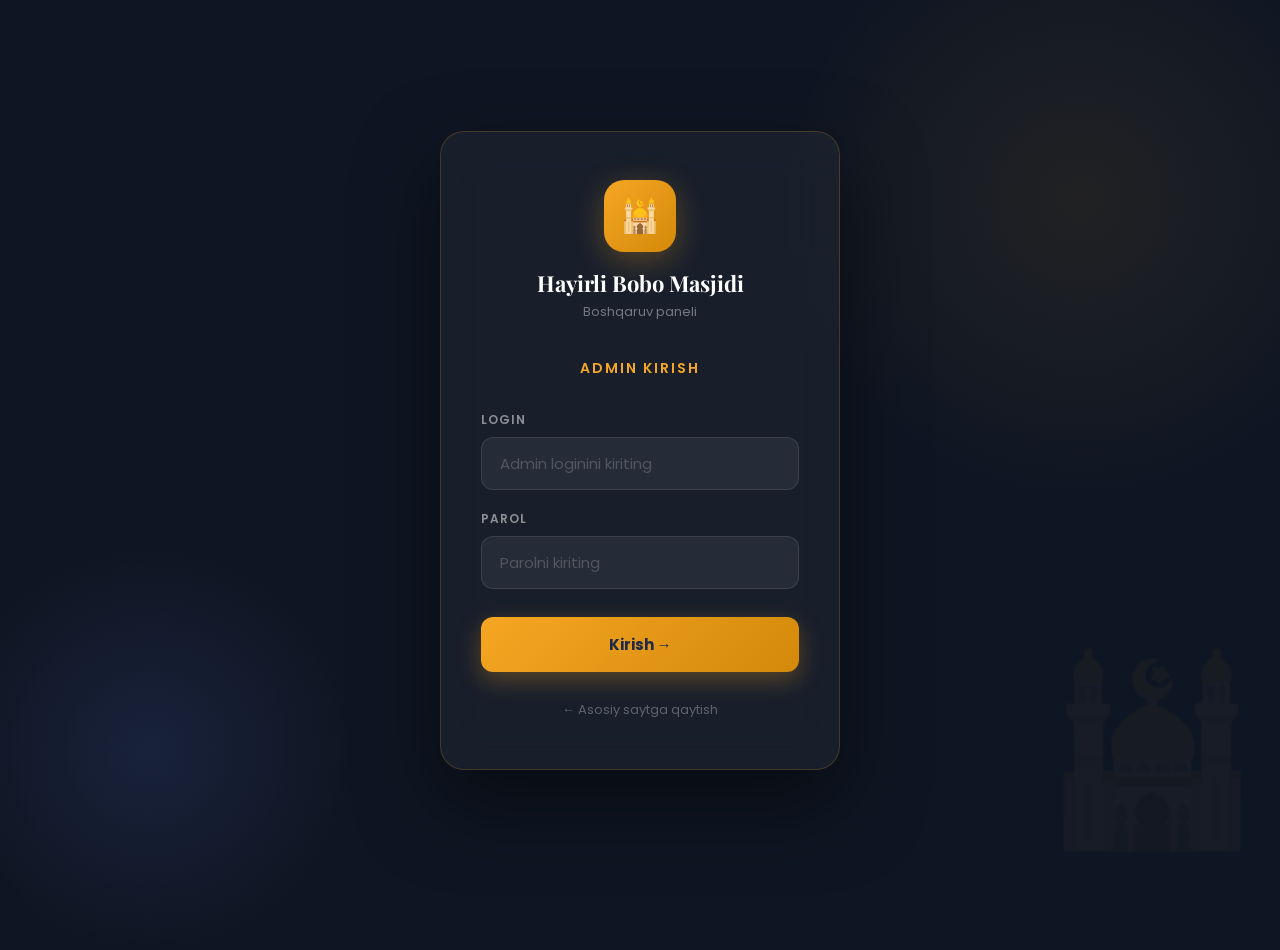
<file: admin/dashboard.html>
<!DOCTYPE html>
<html lang="uz">
<head>
  <meta charset="UTF-8"/>
  <meta name="viewport" content="width=device-width, initial-scale=1.0"/>
  <title>Admin Dashboard - Hayirli Bobo Masjidi</title>
  <link href="https://fonts.googleapis.com/css2?family=Playfair+Display:wght@700;900&family=Poppins:wght@300;400;500;600;700&display=swap" rel="stylesheet"/>
  <style>
    :root {
      --sariq: #F5A623;
      --sariq-dark: #D4890A;
      --navy: #1E2A4A;
      --white: #FFFFFF;
      --dark: #0F1623;
      --dark2: #161F30;
      --dark3: #1C2840;
      --border: rgba(255,255,255,0.08);
      --text: rgba(255,255,255,0.85);
      --text-muted: rgba(255,255,255,0.4);
      --success: #4CAF50;
      --danger: #f44336;
      --sidebar-w: 260px;
    }

    * { margin: 0; padding: 0; box-sizing: border-box; }
    html { scroll-behavior: smooth; }

    body {
      font-family: 'Poppins', sans-serif;
      background: var(--dark);
      color: var(--text);
      min-height: 100vh;
      display: flex;
    }

    /* ===== OVERLAY ===== */
    .sidebar-overlay {
      display: none;
      position: fixed;
      inset: 0;
      background: rgba(0,0,0,0.6);
      z-index: 99;
      backdrop-filter: blur(2px);
    }
    .sidebar-overlay.active { display: block; }

    /* ===== SIDEBAR ===== */
    .sidebar {
      width: var(--sidebar-w);
      background: var(--dark2);
      border-right: 1px solid var(--border);
      display: flex;
      flex-direction: column;
      position: fixed;
      top: 0; left: 0; bottom: 0;
      z-index: 100;
      overflow-y: auto;
      transition: transform 0.3s cubic-bezier(0.4, 0, 0.2, 1);
    }

    .sidebar-logo {
      padding: 28px 24px;
      border-bottom: 1px solid var(--border);
      display: flex;
      align-items: center;
      gap: 12px;
    }

    .sidebar-logo .logo-icon {
      width: 44px;
      height: 44px;
      background: linear-gradient(135deg, var(--sariq), var(--sariq-dark));
      border-radius: 12px;
      display: flex;
      align-items: center;
      justify-content: center;
      font-size: 22px;
      flex-shrink: 0;
    }

    .sidebar-logo h2 {
      font-family: 'Playfair Display', serif;
      font-size: 14px;
      color: var(--white);
      line-height: 1.3;
    }

    .sidebar-logo span {
      font-size: 11px;
      color: var(--text-muted);
      font-family: 'Poppins', sans-serif;
      font-weight: 400;
    }

    .sidebar-menu {
      padding: 16px 0;
      flex: 1;
    }

    .menu-label {
      font-size: 10px;
      font-weight: 700;
      letter-spacing: 2px;
      color: var(--text-muted);
      padding: 16px 24px 8px;
      text-transform: uppercase;
    }

    .menu-item {
      display: flex;
      align-items: center;
      gap: 12px;
      padding: 12px 24px;
      cursor: pointer;
      transition: all 0.2s;
      border-left: 3px solid transparent;
      color: var(--text-muted);
      font-size: 14px;
      font-weight: 500;
      text-decoration: none;
    }

    .menu-item:hover {
      background: rgba(245,166,35,0.06);
      color: var(--white);
    }

    .menu-item.active {
      background: rgba(245,166,35,0.1);
      border-left-color: var(--sariq);
      color: var(--sariq);
    }

    .menu-item .icon { font-size: 18px; width: 24px; text-align: center; }

    .sidebar-bottom {
      padding: 16px 24px;
      border-top: 1px solid var(--border);
    }

    .logout-btn {
      display: flex;
      align-items: center;
      gap: 10px;
      color: var(--text-muted);
      font-size: 14px;
      cursor: pointer;
      padding: 10px 0;
      transition: color 0.2s;
    }
    .logout-btn:hover { color: var(--danger); }

    /* ===== MAIN ===== */
    .main {
      margin-left: var(--sidebar-w);
      flex: 1;
      display: flex;
      flex-direction: column;
      min-height: 100vh;
    }

    /* TOPBAR */
    .topbar {
      background: var(--dark2);
      border-bottom: 1px solid var(--border);
      padding: 16px 32px;
      display: flex;
      align-items: center;
      justify-content: space-between;
      position: sticky;
      top: 0;
      z-index: 50;
    }

    /* HAMBURGER TUGMA */
    .hamburger-btn {
      display: none;
      flex-direction: column;
      justify-content: center;
      gap: 5px;
      width: 36px;
      height: 36px;
      cursor: pointer;
      border-radius: 8px;
      padding: 6px;
      transition: background 0.2s;
      flex-shrink: 0;
    }
    .hamburger-btn:hover { background: rgba(255,255,255,0.06); }
    .hamburger-btn span {
      display: block;
      height: 2px;
      background: var(--text);
      border-radius: 2px;
      transition: all 0.3s;
    }
    /* X animatsiyasi */
    .hamburger-btn.open span:nth-child(1) {
      transform: translateY(7px) rotate(45deg);
    }
    .hamburger-btn.open span:nth-child(2) {
      opacity: 0;
      transform: scaleX(0);
    }
    .hamburger-btn.open span:nth-child(3) {
      transform: translateY(-7px) rotate(-45deg);
    }

    .topbar h1 {
      font-size: 20px;
      font-weight: 600;
      color: var(--white);
    }

    .topbar-right {
      display: flex;
      align-items: center;
      gap: 16px;
    }

    .admin-badge {
      background: rgba(245,166,35,0.15);
      border: 1px solid rgba(245,166,35,0.3);
      color: var(--sariq);
      padding: 6px 14px;
      border-radius: 20px;
      font-size: 13px;
      font-weight: 600;
    }

    /* CONTENT */
    .content {
      padding: 32px;
      flex: 1;
    }

    /* SECTIONS */
    .section { display: none; }
    .section.active { display: block; }

    /* STATS */
    .stats-grid {
      display: grid;
      grid-template-columns: repeat(4, 1fr);
      gap: 20px;
      margin-bottom: 32px;
    }

    .stat-card {
      background: var(--dark3);
      border: 1px solid var(--border);
      border-radius: 16px;
      padding: 24px;
      display: flex;
      align-items: center;
      gap: 16px;
    }

    .stat-icon {
      width: 52px;
      height: 52px;
      border-radius: 14px;
      display: flex;
      align-items: center;
      justify-content: center;
      font-size: 24px;
      flex-shrink: 0;
    }

    .stat-icon.video { background: rgba(245,166,35,0.15); }
    .stat-icon.rasm  { background: rgba(76,175,80,0.15); }
    .stat-icon.kitob { background: rgba(33,150,243,0.15); }
    .stat-icon.domla { background: rgba(156,39,176,0.15); }

    .stat-info h3 {
      font-size: 28px;
      font-weight: 700;
      color: var(--white);
      line-height: 1;
    }

    .stat-info p {
      font-size: 13px;
      color: var(--text-muted);
      margin-top: 4px;
    }

    /* CARD */
    .admin-card {
      background: var(--dark3);
      border: 1px solid var(--border);
      border-radius: 16px;
      padding: 28px;
      margin-bottom: 24px;
    }

    .card-header {
      display: flex;
      align-items: center;
      justify-content: space-between;
      margin-bottom: 24px;
    }

    .card-header h2 {
      font-size: 18px;
      font-weight: 600;
      color: var(--white);
      display: flex;
      align-items: center;
      gap: 10px;
    }

    /* FORM */
    .form-grid {
      display: grid;
      grid-template-columns: 1fr 1fr;
      gap: 16px;
      margin-bottom: 20px;
    }

    .form-grid.full { grid-template-columns: 1fr; }

    .form-group {
      display: flex;
      flex-direction: column;
      gap: 8px;
    }

    .form-group label {
      font-size: 12px;
      font-weight: 600;
      color: var(--text-muted);
      text-transform: uppercase;
      letter-spacing: 1px;
    }

    .form-group input,
    .form-group textarea,
    .form-group select {
      background: rgba(255,255,255,0.05);
      border: 1px solid var(--border);
      border-radius: 10px;
      padding: 12px 16px;
      color: var(--white);
      font-size: 14px;
      font-family: 'Poppins', sans-serif;
      outline: none;
      transition: all 0.2s;
      width: 100%;
    }

    .form-group input:focus,
    .form-group textarea:focus,
    .form-group select:focus {
      border-color: var(--sariq);
      background: rgba(245,166,35,0.05);
    }

    .form-group input::placeholder,
    .form-group textarea::placeholder {
      color: rgba(255,255,255,0.2);
    }

    .form-group textarea { resize: vertical; min-height: 100px; }
    .form-group select option { background: var(--dark2); color: var(--white); }

    /* FILE INPUT */
    .file-input-wrap {
      border: 2px dashed rgba(245,166,35,0.3);
      border-radius: 10px;
      padding: 24px;
      text-align: center;
      cursor: pointer;
      transition: all 0.2s;
      position: relative;
    }

    .file-input-wrap:hover {
      border-color: var(--sariq);
      background: rgba(245,166,35,0.04);
    }

    .file-input-wrap input[type="file"] {
      position: absolute;
      inset: 0;
      opacity: 0;
      cursor: pointer;
      border: none;
      background: none;
      padding: 0;
    }

    .file-input-wrap .file-icon { font-size: 32px; margin-bottom: 8px; }
    .file-input-wrap p { font-size: 13px; color: var(--text-muted); }
    .file-input-wrap span { font-size: 12px; color: var(--sariq); }

    /* BUTTONS */
    .btn {
      padding: 11px 24px;
      border-radius: 10px;
      font-size: 14px;
      font-weight: 600;
      font-family: 'Poppins', sans-serif;
      cursor: pointer;
      border: none;
      transition: all 0.2s;
      display: inline-flex;
      align-items: center;
      gap: 8px;
    }

    .btn-primary { background: var(--sariq); color: var(--navy); }
    .btn-primary:hover { background: var(--sariq-dark); transform: translateY(-1px); }

    .btn-danger {
      background: rgba(244,67,54,0.15);
      color: #f44336;
      border: 1px solid rgba(244,67,54,0.2);
    }
    .btn-danger:hover { background: rgba(244,67,54,0.25); }

    .btn-edit {
      background: rgba(245,166,35,0.15);
      color: var(--sariq);
      border: 1px solid rgba(245,166,35,0.2);
    }
    .btn-edit:hover { background: rgba(245,166,35,0.25); }

    .btn-sm { padding: 7px 14px; font-size: 12px; }

    /* TABLE */
    .data-table {
      width: 100%;
      border-collapse: collapse;
      margin-top: 20px;
    }

    .data-table th {
      text-align: left;
      font-size: 11px;
      font-weight: 700;
      color: var(--text-muted);
      text-transform: uppercase;
      letter-spacing: 1px;
      padding: 12px 16px;
      border-bottom: 1px solid var(--border);
    }

    .data-table td {
      padding: 14px 16px;
      font-size: 14px;
      border-bottom: 1px solid rgba(255,255,255,0.04);
      vertical-align: middle;
    }

    .data-table tr:hover td { background: rgba(255,255,255,0.02); }

    .data-table img {
      width: 48px;
      height: 48px;
      border-radius: 8px;
      object-fit: cover;
    }

    .data-table .actions { display: flex; gap: 8px; }

    /* TOAST */
    .toast {
      position: fixed;
      bottom: 24px;
      right: 24px;
      background: var(--success);
      color: white;
      padding: 14px 20px;
      border-radius: 12px;
      font-size: 14px;
      font-weight: 500;
      z-index: 9999;
      transform: translateY(80px);
      opacity: 0;
      transition: all 0.3s;
      display: flex;
      align-items: center;
      gap: 8px;
    }
    .toast.show { transform: translateY(0); opacity: 1; }
    .toast.error { background: var(--danger); }

    /* DIVIDER */
    .divider { border: none; border-top: 1px solid var(--border); margin: 24px 0; }

    /* EMPTY STATE */
    .empty-state {
      text-align: center;
      padding: 40px;
      color: var(--text-muted);
    }
    .empty-state .empty-icon { font-size: 48px; margin-bottom: 12px; }
    .empty-state p { font-size: 14px; }

    /* ===== RESPONSIVE ===== */
    @media (max-width: 1024px) {
      .stats-grid { grid-template-columns: repeat(2, 1fr); }
      .form-grid { grid-template-columns: 1fr; }
    }

    @media (max-width: 768px) {
      /* Sidebar yashirinadi */
      .sidebar {
        transform: translateX(-100%);
      }
      .sidebar.open {
        transform: translateX(0);
        box-shadow: 4px 0 24px rgba(0,0,0,0.5);
      }

      /* Main to'liq kenglikni oladi */
      .main {
        margin-left: 0;
      }

      /* Hamburger ko'rinadi */
      .hamburger-btn {
        display: flex;
      }

      /* Topbar padding kamayadi */
      .topbar {
        padding: 14px 16px;
        gap: 12px;
      }

      .topbar h1 {
        font-size: 17px;
        flex: 1;
        text-align: center;
      }

      .content {
        padding: 16px;
      }

      .stats-grid {
        grid-template-columns: repeat(2, 1fr);
        gap: 12px;
        margin-bottom: 20px;
      }

      .stat-card {
        padding: 16px;
        gap: 12px;
      }

      .stat-icon {
        width: 40px;
        height: 40px;
        font-size: 18px;
      }

      .stat-info h3 { font-size: 22px; }

      .admin-card {
        padding: 18px;
      }

      .admin-badge {
        font-size: 12px;
        padding: 5px 10px;
      }

      /* Jadval scroll */
      .data-table-wrap {
        overflow-x: auto;
        -webkit-overflow-scrolling: touch;
      }
    }

    @media (max-width: 480px) {
      .stats-grid {
        grid-template-columns: repeat(2, 1fr);
        gap: 10px;
      }
      .admin-badge span { display: none; }
    }



    .as{
      width: 67px;
    }
  </style>
</head>
<body>

<!-- TOAST -->
<div class="toast" id="toast">✓ Muvaffaqiyatli saqlandi!</div>

<!-- OVERLAY (mobilda sidebar ustiga bosganda yopiladi) -->
<div class="sidebar-overlay" id="sidebarOverlay" onclick="sidebarYop()"></div>

<!-- SIDEBAR -->
<aside class="sidebar" id="sidebar">
  <div class="sidebar-logo">
    <div class="logo-icon">
      <img class="as" src="./img/1.png" alt="">
    </div>
    <div>
      <h2>Hayirli Bobo</h2>
      <span>Admin Panel</span>
    </div>
  </div>

  <nav class="sidebar-menu">
    <div class="menu-label">Asosiy</div>
    <div class="menu-item active" onclick="showSection('dashboard', this)">
      <span class="icon"><img src="./img/speedometer.svg" alt=""></span> Dashboard
    </div>

    <div class="menu-label">Kontent</div>
    <div class="menu-item" onclick="showSection('videolar', this)">
      <span class="icon"><img src="./img/youtube.svg" alt=""></span> Videolar
    </div>
    <div class="menu-item" onclick="showSection('rasmlar', this)">
      <span class="icon"><img src="./img/image-fill.svg" alt=""></span> Rasmlar
    </div>
    <div class="menu-item" onclick="showSection('kitoblar', this)">
      <span class="icon"><img src="./img/book.svg" alt=""></span> Kitoblar
    </div>
    <div class="menu-item" onclick="showSection('domlalar', this)">
      <span class="icon"><img src="./img/mortarboard-fill.svg" alt=""></span> Domlalar
    </div>

    <div class="menu-label">Sozlamalar</div>
    <div class="menu-item" onclick="showSection('footer', this)">
      <span class="icon"><img src="./img/gear.svg" alt=""></span> Footer Ma'lumotlari
    </div>
  </nav>

  <div class="sidebar-bottom">
    <a href="../Frontend/index.html" style="text-decoration:none">
      <div class="menu-item">
        <span class="icon"><img src="./img/globe.svg" alt=""></span> Asosiy Sayt
      </div>
    </a>
    <div class="logout-btn" onclick="chiqish()">
      <span><img src="./img/box-arrow-left.svg" alt=""></span> Chiqish
    </div>
  </div>
</aside>

<!-- MAIN -->
<main class="main">
  <!-- TOPBAR -->
  <div class="topbar">
    <!-- Hamburger tugma (faqat mobilda ko'rinadi) -->
    <button class="hamburger-btn" id="hamburgerBtn" onclick="sidebarToggle()" aria-label="Menyuni ochish">
      <span></span>
      <span></span>
      <span></span>
    </button>

    <h1 id="pageTitle">Dashboard</h1>

    <div class="topbar-right">
      <span class="admin-badge"><img src="./img/person-gear.svg" alt=""> Admin</span>
    </div>
  </div>

  <!-- CONTENT -->
  <div class="content">

    <!-- ===== DASHBOARD ===== -->
    <div class="section active" id="sec-dashboard">
      <div class="stats-grid">
        <div class="stat-card">
          <div class="stat-icon video"><img src="./img/youtube.svg" alt=""></div>
          <div class="stat-info">
            <h3 id="statVideo">0</h3>
            <p>Videolar</p>
          </div>
        </div>
        <div class="stat-card">
          <div class="stat-icon rasm"><img src="./img/image-fill.svg" alt=""></div>
          <div class="stat-info">
            <h3 id="statRasm">0</h3>
            <p>Rasmlar</p>
          </div>
        </div>
        <div class="stat-card">
          <div class="stat-icon kitob"><img src="./img/book.svg" alt=""></div>
          <div class="stat-info">
            <h3 id="statKitob">0</h3>
            <p>Kitoblar</p>
          </div>
        </div>
        <div class="stat-card">
          <div class="stat-icon domla"><img src="./img/mortarboard-fill.svg" alt="">
          </div>
          <div class="stat-info">
            <h3 id="statDomla">0</h3>
            <p>Domlalar</p>
          </div>
        </div>
      </div>

      <div class="admin-card">
        <div class="card-header">
          <h2> <img class="as" src="./img/1.png" alt=""> Xush kelibsiz, Admin!</h2>
        </div>
        <p style="color:var(--text-muted); font-size:14px; line-height:1.8;">
          Hayirli Bobo Masjidi boshqaruv paneliga xush kelibsiz.<br/>
          Chap menyudan kerakli bo'limni tanlang va ma'lumotlarni boshqaring.
        </p>
      </div>
    </div>

    <!-- ===== VIDEOLAR ===== -->
    <div class="section" id="sec-videolar">
      <div class="admin-card">
        <div class="card-header">
          <h2><img src="./img/youtube.svg" alt=""> Yangi Video Qo'shish</h2>
        </div>
        <div class="form-grid">
          <div class="form-group">
            <label>Video Nomi</label>
            <input type="text" id="videoNom" placeholder="Masalan: Juma xutbasi"/>
          </div>
          <div class="form-group">
            <label>YouTube Link</label>
            <input type="text" id="videoLink" placeholder="https://youtu.be/..."/>
          </div>
        </div>
        <div class="form-grid full">
          <div class="form-group">
            <label>Tavsif</label>
            <textarea id="videoTavsif" placeholder="Video haqida qisqacha ma'lumot..."></textarea>
          </div>
        </div>
        <button class="btn btn-primary" onclick="videoQosh()"><img src="./img/plus-circle-fill.svg" alt=""> Video Qo'shish</button>
      </div>

      <div class="admin-card">
        <div class="card-header">
          <h2><img src="./img/list-task.svg" alt=""> Videolar Ro'yxati</h2>
        </div>
        <div class="data-table-wrap">
          <div id="videoList"></div>
        </div>
      </div>
    </div>

    <!-- ===== RASMLAR ===== -->
    <div class="section" id="sec-rasmlar">
      <div class="admin-card">
        <div class="card-header">
          <h2><img src="./img/image-fill.svg" alt=""> Yangi Rasm Qo'shish</h2>
        </div>
        <div class="form-grid">
          <div class="form-group">
            <label>Rasm Nomi</label>
            <input type="text" id="rasmNom" placeholder="Masalan: Masjid hovlisi"/>
          </div>
          <div class="form-group">
            <label>Kategoriya</label>
            <select id="rasmKat">
              <option value="galereya">Galereya</option>
              <option value="tadbir">Tadbir</option>
              <option value="masjid">Masjid</option>
            </select>
          </div>
        </div>
        <div class="form-group" style="margin-bottom:20px">
          <label>Rasm Fayli</label>
          <div class="file-input-wrap">
            <input type="file" id="rasmFayl" accept="image/*" onchange="rasmKorsat(this)"/>
            <div class="file-icon"><img src="./img/file-earmark-richtext.svg" alt=""></div>
            <p>Rasmni bu yerga tashlang yoki bosing</p>
            <span>PNG, JPG, WEBP - max 5MB</span>
          </div>
          <img id="rasmPreview" style="display:none; margin-top:12px; max-height:200px; border-radius:10px; object-fit:cover;"/>
        </div>
        <button class="btn btn-primary" onclick="rasmQosh()"><img src="./img/plus-circle-fill.svg" alt=""> Rasm Qo'shish</button>
      </div>

      <div class="admin-card">
        <div class="card-header">
          <h2><img src="./img/list-task.svg" alt=""> Rasmlar Ro'yxati</h2>
        </div>
        <div class="data-table-wrap">
          <div id="rasmList"></div>
        </div>
      </div>
    </div>

    <!-- ===== KITOBLAR ===== -->
    <div class="section" id="sec-kitoblar">
      <div class="admin-card">
        <div class="card-header">
          <h2><img src="./img/book.svg" alt=""> Yangi Kitob Qo'shish</h2>
        </div>
        <div class="form-grid">
          <div class="form-group">
            <label>Kitob Nomi</label>
            <input type="text" id="kitobNom" placeholder="Masalan: Riyadus Salihin"/>
          </div>
          <div class="form-group">
            <label>Muallif Ismi</label>
            <input type="text" id="kitobMuallif" placeholder="Masalan: Imom Navaviy"/>
          </div>
        </div>
        <div class="form-grid full">
          <div class="form-group">
            <label>Tavsif</label>
            <textarea id="kitobTavsif" placeholder="Kitob haqida qisqacha..."></textarea>
          </div>
        </div>
        <div class="form-grid">
          <div class="form-group">
            <label>Muqova Rasm (URL)</label>
            <input type="text" id="kitobRasm" placeholder="https://..."/>
          </div>
          <div class="form-group">
            <label>PDF Link</label>
            <input type="text" id="kitobPdf" placeholder="https://... yoki fayl yo'li"/>
          </div>
        </div>
        <button class="btn btn-primary" onclick="kitobQosh()"><img src="./img/plus-circle-fill.svg" alt=""> Kitob Qo'shish</button>
      </div>

      <div class="admin-card">
        <div class="card-header">
          <h2><img src="./img/list-task.svg" alt=""> Kitoblar Ro'yxati</h2>
        </div>
        <div class="data-table-wrap">
          <div id="kitobList"></div>
        </div>
      </div>
    </div>

    <!-- ===== DOMLALAR ===== -->
    <div class="section" id="sec-domlalar">
      <div class="admin-card">
        <div class="card-header">
          <h2><img src="./img/mortarboard-fill.svg" alt=""> Yangi Domla Qo'shish</h2>
        </div>
        <div class="form-grid">
          <div class="form-group">
            <label>Ismi</label>
            <input type="text" id="domlaIsm" placeholder="Masalan: Shukurullo Domla"/>
          </div>
          <div class="form-group">
            <label>Lavozimi</label>
            <input type="text" id="domlaLavozim" placeholder="Masalan: Bosh Imom"/>
          </div>
        </div>
        <div class="form-grid full">
          <div class="form-group">
            <label>Tavsif</label>
            <textarea id="domlaTavsif" placeholder="Domla haqida ma'lumot..."></textarea>
          </div>
        </div>
        <div class="form-group" style="margin-bottom:20px">
          <label>Rasm</label>
          <div class="file-input-wrap">
            <input type="file" id="domlaRasm" accept="image/*" onchange="domlaRasmKorsat(this)"/>
            <div class="file-icon"><img src="./img/person-add.svg" alt=""></div>
            <p>Domla rasmini tanlang</p>
            <span>PNG, JPG - max 2MB</span>
          </div>
          <img id="domlaRasmPreview" style="display:none; margin-top:12px; width:100px; height:100px; border-radius:50%; object-fit:cover;"/>
        </div>
        <button class="btn btn-primary" onclick="domlaQosh()"><img src="./img/plus-circle-fill.svg" alt=""> Domla Qo'shish</button>
      </div>

      <div class="admin-card">
        <div class="card-header">
          <h2><img src="./img/list-task.svg" alt=""> Domlalar Ro'yxati</h2>
        </div>
        <div class="data-table-wrap">
          <div id="domlaList"></div>
        </div>
      </div>
    </div>

    <!-- ===== FOOTER ===== -->
    <div class="section" id="sec-footer">
      <div class="admin-card">
        <div class="card-header">
          <h2><img src="./img/gear.svg" alt=""> Footer Ma'lumotlarini Tahrirlash</h2>
        </div>
        <div class="form-grid full">
          <div class="form-group">
            <label>Masjid Manzili</label>
            <input type="text" id="footerManzil" placeholder="Ko'cha, shahar..."/>
          </div>
        </div>
        <div class="form-grid">
          <div class="form-group">
            <label>Telefon 1 (Ism)</label>
            <input type="text" id="footerTel1Ism" placeholder="Masalan: Heru Jakarta"/>
          </div>
          <div class="form-group">
            <label>Telefon 1 (Raqam)</label>
            <input type="text" id="footerTel1Raqam" placeholder="0821-2185-5764"/>
          </div>
        </div>
        <div class="form-grid">
          <div class="form-group">
            <label>Telefon 2 (Ism)</label>
            <input type="text" id="footerTel2Ism" placeholder="Masalan: Masjid Imomi"/>
          </div>
          <div class="form-group">
            <label>Telefon 2 (Raqam)</label>
            <input type="text" id="footerTel2Raqam" placeholder="0882-1848-7998"/>
          </div>
        </div>
        <div class="form-grid">
          <div class="form-group">
            <label>Telefon 3 (Ism)</label>
            <input type="text" id="footerTel3Ism" placeholder="Masalan: Sofian Martin Tajiri"/>
          </div>
          <div class="form-group">
            <label>Telefon 3 (Raqam)</label>
            <input type="text" id="footerTel3Raqam" placeholder="0821-2628-5758"/>
          </div>
        </div>
        <div class="form-grid full">
          <div class="form-group">
            <label>Copyright matni</label>
            <input type="text" id="footerCopy" placeholder="Copyright © Hayirli Bobo Masjidi 2024"/>
          </div>
        </div>
        <button class="btn btn-primary" onclick="footerSaqla()"><img src="./img/floppy2.svg" alt=""> Saqlash</button>
      </div>

      <div class="admin-card">
        <div class="card-header">
          <h2><img src="./img/eye-fill.svg" alt=""> Hozirgi Ko'rinish</h2>
        </div>
        <div id="footerPreview" style="color:var(--text-muted); font-size:14px; line-height:2;"></div>
      </div>
    </div>

  </div>
</main>

<script>
  // AUTH TEKSHIR
  if (sessionStorage.getItem('adminKirdi') !== 'true') {
    window.location.href = 'login.html';
  }

  // MA'LUMOTLAR (localStorage)
  let DATA = {
    videolar: JSON.parse(localStorage.getItem('admin_videolar') || '[]'),
    rasmlar:  JSON.parse(localStorage.getItem('admin_rasmlar')  || '[]'),
    kitoblar: JSON.parse(localStorage.getItem('admin_kitoblar') || '[]'),
    domlalar: JSON.parse(localStorage.getItem('admin_domlalar') || '[]'),
    footer:   JSON.parse(localStorage.getItem('admin_footer')   || '{}'),
  };

  function saqlaDisk(key) {
    localStorage.setItem('admin_' + key, JSON.stringify(DATA[key]));
  }

  // ===== SIDEBAR TOGGLE =====
  function sidebarToggle() {
    const sidebar = document.getElementById('sidebar');
    const overlay = document.getElementById('sidebarOverlay');
    const btn = document.getElementById('hamburgerBtn');
    sidebar.classList.toggle('open');
    overlay.classList.toggle('active');
    btn.classList.toggle('open');
  }

  function sidebarYop() {
    const sidebar = document.getElementById('sidebar');
    const overlay = document.getElementById('sidebarOverlay');
    const btn = document.getElementById('hamburgerBtn');
    sidebar.classList.remove('open');
    overlay.classList.remove('active');
    btn.classList.remove('open');
  }

  // ESC tugmasi bilan yopish
  document.addEventListener('keydown', (e) => {
    if (e.key === 'Escape') sidebarYop();
  });

  // TOAST
  function toast(msg, type='') {
    const t = document.getElementById('toast');
    t.textContent = (type === 'error' ? '❌ ' : '✓ ') + msg;
    t.className = 'toast show' + (type ? ' ' + type : '');
    setTimeout(() => t.className = 'toast', 3000);
  }

  // SECTION SWITCH
  const TITLES = {
    dashboard: 'Dashboard', videolar: 'Videolar', rasmlar: 'Rasmlar',
    kitoblar: 'Kitoblar', domlalar: 'Domlalar', footer: "Footer Ma'lumotlari"
  };

  function showSection(id, el) {
    document.querySelectorAll('.section').forEach(s => s.classList.remove('active'));
    document.querySelectorAll('.menu-item').forEach(m => m.classList.remove('active'));
    document.getElementById('sec-' + id).classList.add('active');
    document.getElementById('pageTitle').textContent = TITLES[id];
    if (el) el.classList.add('active');
    if (id === 'footer') footerYukla();
    yangilaStatlar();
    // Mobilda bo'lim tanlaganda sidebar avtomatik yopiladi
    if (window.innerWidth <= 768) sidebarYop();
  }

  function yangilaStatlar() {
    document.getElementById('statVideo').textContent = DATA.videolar.length;
    document.getElementById('statRasm').textContent  = DATA.rasmlar.length;
    document.getElementById('statKitob').textContent = DATA.kitoblar.length;
    document.getElementById('statDomla').textContent = DATA.domlalar.length;
  }

  // YOUTUBE ID AJRAT
  function youtubeId(url) {
    const m = url.match(/(?:youtu\.be\/|youtube\.com\/(?:watch\?v=|embed\/|shorts\/))([a-zA-Z0-9_-]{11})/);
    return m ? m[1] : url.trim();
  }

  // ===== VIDEOLAR =====
  function videoQosh() {
    const nom    = document.getElementById('videoNom').value.trim();
    const link   = document.getElementById('videoLink').value.trim();
    const tavsif = document.getElementById('videoTavsif').value.trim();
    if (!nom || !link) return toast('Nom va link majburiy!', 'error');
    const id = youtubeId(link);
    DATA.videolar.push({ id: Date.now(), nom, youtubeId: id, tavsif });
    saqlaDisk('videolar');
    document.getElementById('videoNom').value = '';
    document.getElementById('videoLink').value = '';
    document.getElementById('videoTavsif').value = '';
    videoListRender();
    toast("Video qo'shildi!");
    yangilaStatlar();
  }

  function videoOchir(idx) {
    if (!confirm("Rostdan o'chirasizmi?")) return;
    DATA.videolar.splice(idx, 1);
    saqlaDisk('videolar');
    videoListRender();
    yangilaStatlar();
  }

  function videoListRender() {
    const el = document.getElementById('videoList');
    if (!DATA.videolar.length) {
      el.innerHTML = '<div class="empty-state"><div class="empty-icon">▶</div><p>Hali video qo\'shilmagan</p></div>';
      return;
    }
    el.innerHTML = `<table class="data-table">
      <thead><tr><th>#</th><th>Thumbnail</th><th>Nom</th><th>YouTube ID</th><th>Amallar</th></tr></thead>
      <tbody>` +
      DATA.videolar.map((v, i) => `
        <tr>
          <td>${i+1}</td>
          <td><img src="https://img.youtube.com/vi/${v.youtubeId}/hqdefault.jpg" style="width:80px;height:50px;border-radius:6px;object-fit:cover;"/></td>
          <td><strong>${v.nom}</strong><br><small style="color:var(--text-muted)">${v.tavsif||''}</small></td>
          <td><code style="color:var(--sariq);font-size:12px">${v.youtubeId}</code></td>
          <td><div class="actions">
            <button class="btn btn-danger btn-sm" onclick="videoOchir(${i})">🗑 O'chir</button>
          </div></td>
        </tr>`).join('') +
      '</tbody></table>';
  }

  // ===== RASMLAR =====
  function rasmKorsat(input) {
    const file = input.files[0];
    if (!file) return;
    const reader = new FileReader();
    reader.onload = e => {
      const preview = document.getElementById('rasmPreview');
      preview.src = e.target.result;
      preview.style.display = 'block';
    };
    reader.readAsDataURL(file);
  }

  function rasmQosh() {
    const nom  = document.getElementById('rasmNom').value.trim();
    const kat  = document.getElementById('rasmKat').value;
    const file = document.getElementById('rasmFayl').files[0];
    if (!nom)  return toast('Rasm nomi majburiy!', 'error');
    if (!file) return toast('Rasm faylini tanlang!', 'error');
    const reader = new FileReader();
    reader.onload = e => {
      DATA.rasmlar.push({ id: Date.now(), nom, kat, src: e.target.result });
      saqlaDisk('rasmlar');
      document.getElementById('rasmNom').value = '';
      document.getElementById('rasmFayl').value = '';
      document.getElementById('rasmPreview').style.display = 'none';
      rasmListRender();
      toast("Rasm qo'shildi!");
      yangilaStatlar();
    };
    reader.readAsDataURL(file);
  }

  function rasmOchir(idx) {
    if (!confirm("Rostdan o'chirasizmi?")) return;
    DATA.rasmlar.splice(idx, 1);
    saqlaDisk('rasmlar');
    rasmListRender();
    yangilaStatlar();
  }

  function rasmListRender() {
    const el = document.getElementById('rasmList');
    if (!DATA.rasmlar.length) {
      el.innerHTML = '<div class="empty-state"><div class="empty-icon">🖼️</div><p>Hali rasm qo\'shilmagan</p></div>';
      return;
    }
    el.innerHTML = `<table class="data-table">
      <thead><tr><th>#</th><th>Rasm</th><th>Nom</th><th>Kategoriya</th><th>Amallar</th></tr></thead>
      <tbody>` +
      DATA.rasmlar.map((r, i) => `
        <tr>
          <td>${i+1}</td>
          <td><img src="${r.src}" style="width:60px;height:48px;border-radius:6px;object-fit:cover;"/></td>
          <td>${r.nom}</td>
          <td><span style="background:rgba(245,166,35,0.15);color:var(--sariq);padding:3px 10px;border-radius:20px;font-size:12px">${r.kat}</span></td>
          <td><div class="actions">
            <button class="btn btn-danger btn-sm" onclick="rasmOchir(${i})">🗑 O'chir</button>
          </div></td>
        </tr>`).join('') +
      '</tbody></table>';
  }

  // ===== KITOBLAR =====
  function kitobQosh() {
    const nom     = document.getElementById('kitobNom').value.trim();
    const muallif = document.getElementById('kitobMuallif').value.trim();
    const tavsif  = document.getElementById('kitobTavsif').value.trim();
    const rasm    = document.getElementById('kitobRasm').value.trim();
    const pdf     = document.getElementById('kitobPdf').value.trim();
    if (!nom || !muallif) return toast('Nom va muallif majburiy!', 'error');
    DATA.kitoblar.push({ id: Date.now(), nom, muallif, tavsif, rasm, pdf });
    saqlaDisk('kitoblar');
    document.getElementById('kitobNom').value = '';
    document.getElementById('kitobMuallif').value = '';
    document.getElementById('kitobTavsif').value = '';
    document.getElementById('kitobRasm').value = '';
    document.getElementById('kitobPdf').value = '';
    kitobListRender();
    toast("Kitob qo'shildi!");
    yangilaStatlar();
  }

  function kitobOchir(idx) {
    if (!confirm("Rostdan o'chirasizmi?")) return;
    DATA.kitoblar.splice(idx, 1);
    saqlaDisk('kitoblar');
    kitobListRender();
    yangilaStatlar();
  }

  function kitobListRender() {
    const el = document.getElementById('kitobList');
    if (!DATA.kitoblar.length) {
      el.innerHTML = '<div class="empty-state"><div class="empty-icon">📚</div><p>Hali kitob qo\'shilmagan</p></div>';
      return;
    }
    el.innerHTML = `<table class="data-table">
      <thead><tr><th>#</th><th>Muqova</th><th>Nom</th><th>Muallif</th><th>PDF</th><th>Amallar</th></tr></thead>
      <tbody>` +
      DATA.kitoblar.map((k, i) => `
        <tr>
          <td>${i+1}</td>
          <td>${k.rasm ? `<img src="${k.rasm}"/>` : '<span style="color:var(--text-muted)">—</span>'}</td>
          <td><strong>${k.nom}</strong><br><small style="color:var(--text-muted)">${k.tavsif||''}</small></td>
          <td>${k.muallif}</td>
          <td>${k.pdf ? `<a href="${k.pdf}" target="_blank" style="color:var(--sariq);font-size:12px">📄 PDF</a>` : '—'}</td>
          <td><div class="actions">
            <button class="btn btn-danger btn-sm" onclick="kitobOchir(${i})">🗑 O'chir</button>
          </div></td>
        </tr>`).join('') +
      '</tbody></table>';
  }

  // ===== DOMLALAR =====
  function domlaRasmKorsat(input) {
    const file = input.files[0];
    if (!file) return;
    const reader = new FileReader();
    reader.onload = e => {
      const preview = document.getElementById('domlaRasmPreview');
      preview.src = e.target.result;
      preview.style.display = 'block';
    };
    reader.readAsDataURL(file);
  }

  function domlaQosh() {
    const ism     = document.getElementById('domlaIsm').value.trim();
    const lavozim = document.getElementById('domlaLavozim').value.trim();
    const tavsif  = document.getElementById('domlaTavsif').value.trim();
    const file    = document.getElementById('domlaRasm').files[0];
    if (!ism || !lavozim) return toast('Ism va lavozim majburiy!', 'error');
    const saveData = (src) => {
      DATA.domlalar.push({ id: Date.now(), ism, lavozim, tavsif, rasm: src });
      saqlaDisk('domlalar');
      document.getElementById('domlaIsm').value = '';
      document.getElementById('domlaLavozim').value = '';
      document.getElementById('domlaTavsif').value = '';
      document.getElementById('domlaRasm').value = '';
      document.getElementById('domlaRasmPreview').style.display = 'none';
      domlaListRender();
      toast("Domla qo'shildi!");
      yangilaStatlar();
    };
    if (file) {
      const reader = new FileReader();
      reader.onload = e => saveData(e.target.result);
      reader.readAsDataURL(file);
    } else {
      saveData('');
    }
  }

  function domlaOchir(idx) {
    if (!confirm("Rostdan o'chirasizmi?")) return;
    DATA.domlalar.splice(idx, 1);
    saqlaDisk('domlalar');
    domlaListRender();
    yangilaStatlar();
  }

  function domlaListRender() {
    const el = document.getElementById('domlaList');
    if (!DATA.domlalar.length) {
      el.innerHTML = '<div class="empty-state"><div class="empty-icon">👨‍🏫</div><p>Hali domla qo\'shilmagan</p></div>';
      return;
    }
    el.innerHTML = `<table class="data-table">
      <thead><tr><th>#</th><th>Rasm</th><th>Ismi</th><th>Lavozimi</th><th>Amallar</th></tr></thead>
      <tbody>` +
      DATA.domlalar.map((d, i) => `
        <tr>
          <td>${i+1}</td>
          <td>${d.rasm ? `<img src="${d.rasm}" style="width:48px;height:48px;border-radius:50%;object-fit:cover;"/>` : '<span style="color:var(--text-muted)">—</span>'}</td>
          <td><strong>${d.ism}</strong></td>
          <td><span style="background:rgba(156,39,176,0.15);color:#ce93d8;padding:3px 10px;border-radius:20px;font-size:12px">${d.lavozim}</span></td>
          <td><div class="actions">
            <button class="btn btn-danger btn-sm" onclick="domlaOchir(${i})">🗑 O'chir</button>
          </div></td>
        </tr>`).join('') +
      '</tbody></table>';
  }

  // ===== FOOTER =====
  function footerYukla() {
    const f = DATA.footer;
    document.getElementById('footerManzil').value    = f.manzil    || '';
    document.getElementById('footerTel1Ism').value   = f.tel1Ism   || '';
    document.getElementById('footerTel1Raqam').value = f.tel1Raqam || '';
    document.getElementById('footerTel2Ism').value   = f.tel2Ism   || '';
    document.getElementById('footerTel2Raqam').value = f.tel2Raqam || '';
    document.getElementById('footerTel3Ism').value   = f.tel3Ism   || '';
    document.getElementById('footerTel3Raqam').value = f.tel3Raqam || '';
    document.getElementById('footerCopy').value      = f.copy      || '';
    footerPreviewYangi(f);
  }

  function footerPreviewYangi(f) {
    document.getElementById('footerPreview').innerHTML = `
      <p>📍 <strong>Manzil:</strong> ${f.manzil || '—'}</p>
      <p>📞 ${f.tel1Ism || '—'}: ${f.tel1Raqam || '—'}</p>
      <p>📞 ${f.tel2Ism || '—'}: ${f.tel2Raqam || '—'}</p>
      <p>📞 ${f.tel3Ism || '—'}: ${f.tel3Raqam || '—'}</p>
      <p>© ${f.copy || '—'}</p>
    `;
  }

  function footerSaqla() {
    DATA.footer = {
      manzil:    document.getElementById('footerManzil').value.trim(),
      tel1Ism:   document.getElementById('footerTel1Ism').value.trim(),
      tel1Raqam: document.getElementById('footerTel1Raqam').value.trim(),
      tel2Ism:   document.getElementById('footerTel2Ism').value.trim(),
      tel2Raqam: document.getElementById('footerTel2Raqam').value.trim(),
      tel3Ism:   document.getElementById('footerTel3Ism').value.trim(),
      tel3Raqam: document.getElementById('footerTel3Raqam').value.trim(),
      copy:      document.getElementById('footerCopy').value.trim(),
    };
    saqlaDisk('footer');
    footerPreviewYangi(DATA.footer);
    toast('Footer saqlandi!');
  }

  // CHIQISH
  function chiqish() {
    if (confirm('Chiqmoqchimisiz?')) {
      sessionStorage.removeItem('adminKirdi');
      window.location.href = 'login.html';
    }
  }

  // INIT
  yangilaStatlar();
  videoListRender();
  rasmListRender();
  kitobListRender();
  domlaListRender();
</script>

</body>
</html>
</file>
